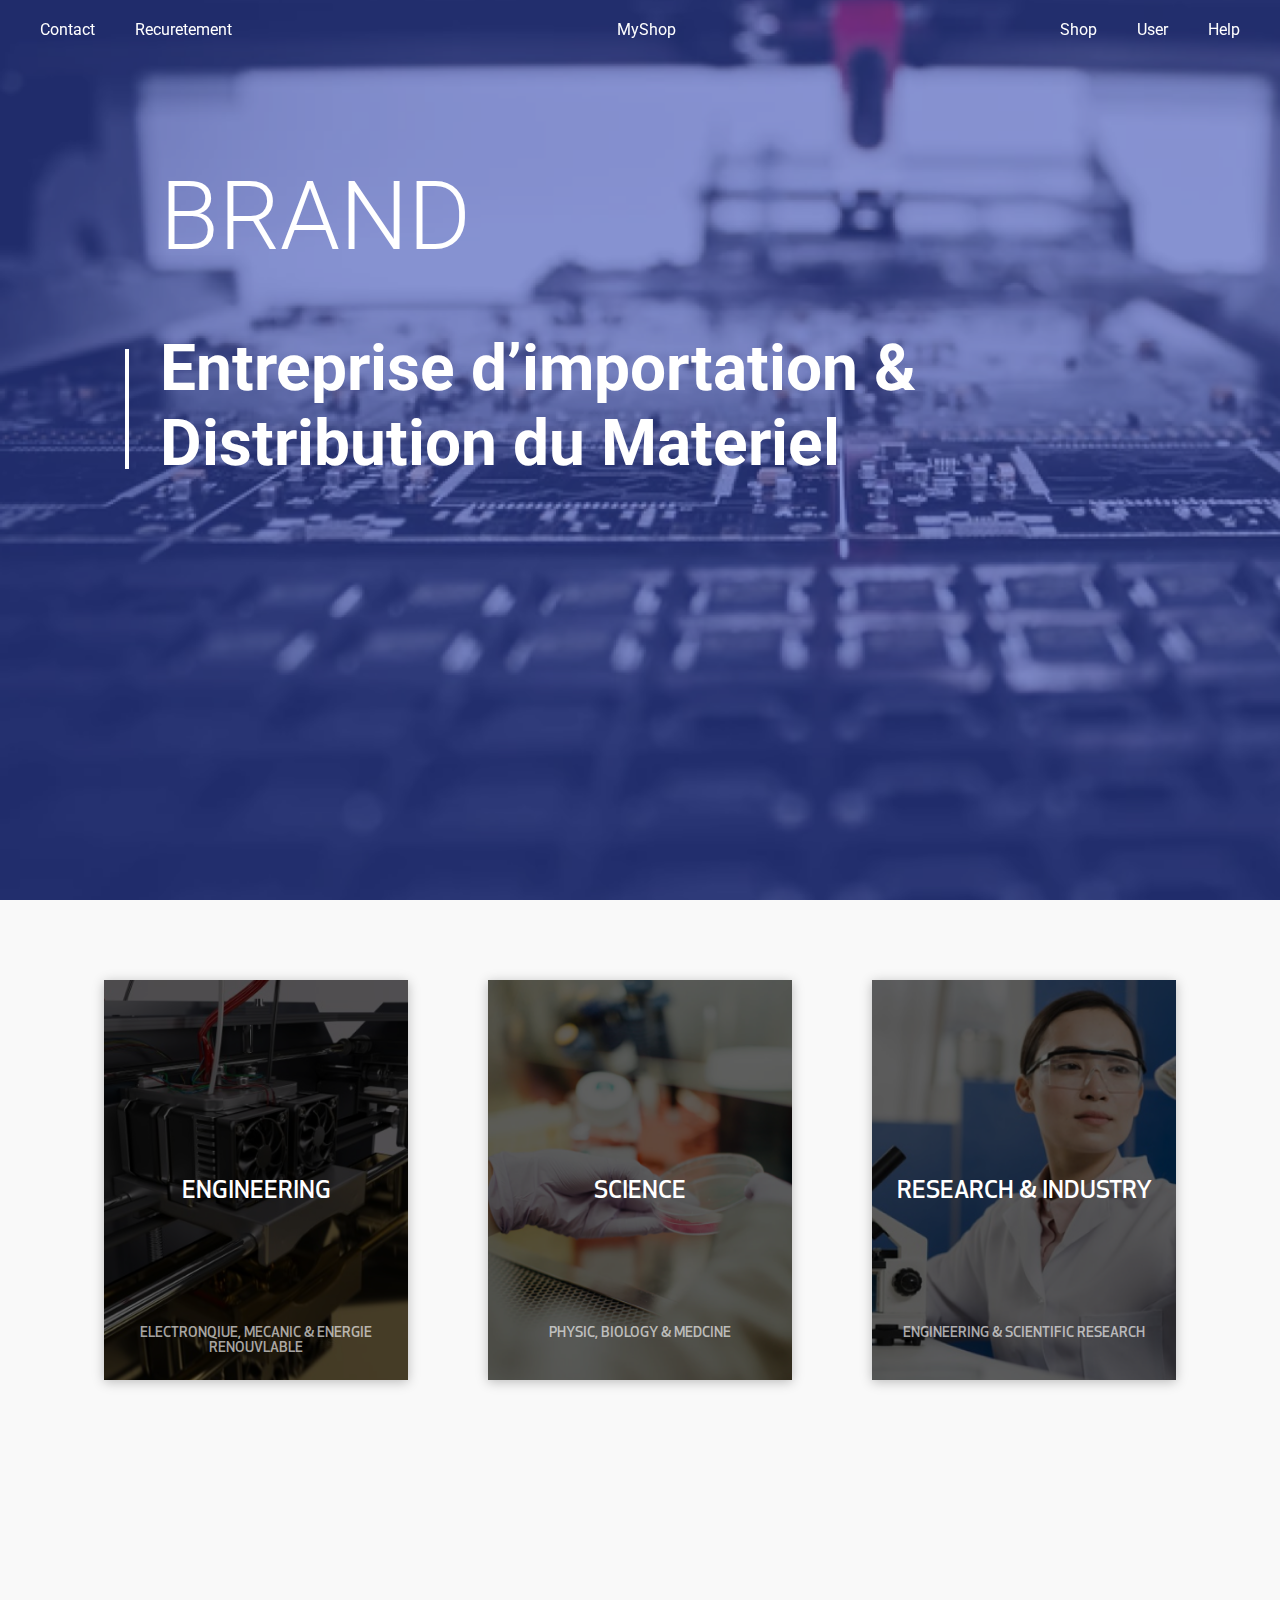
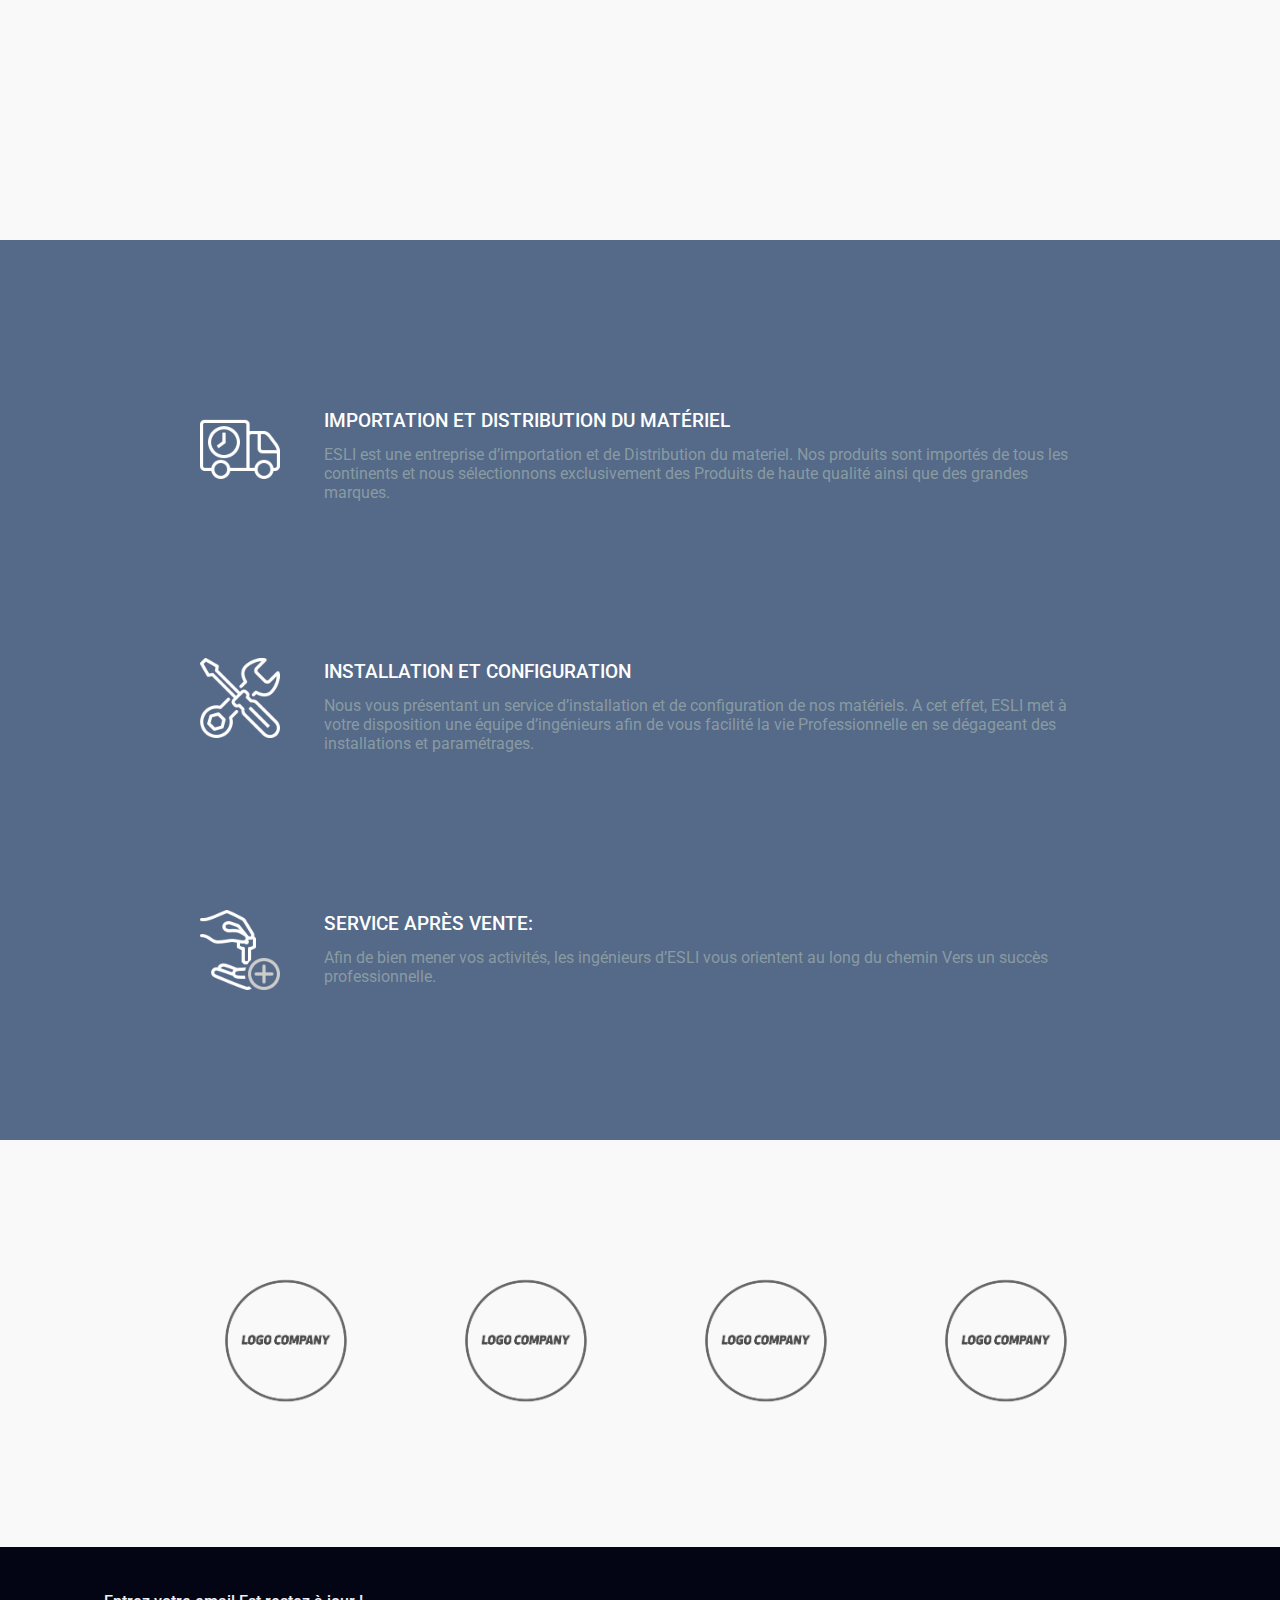
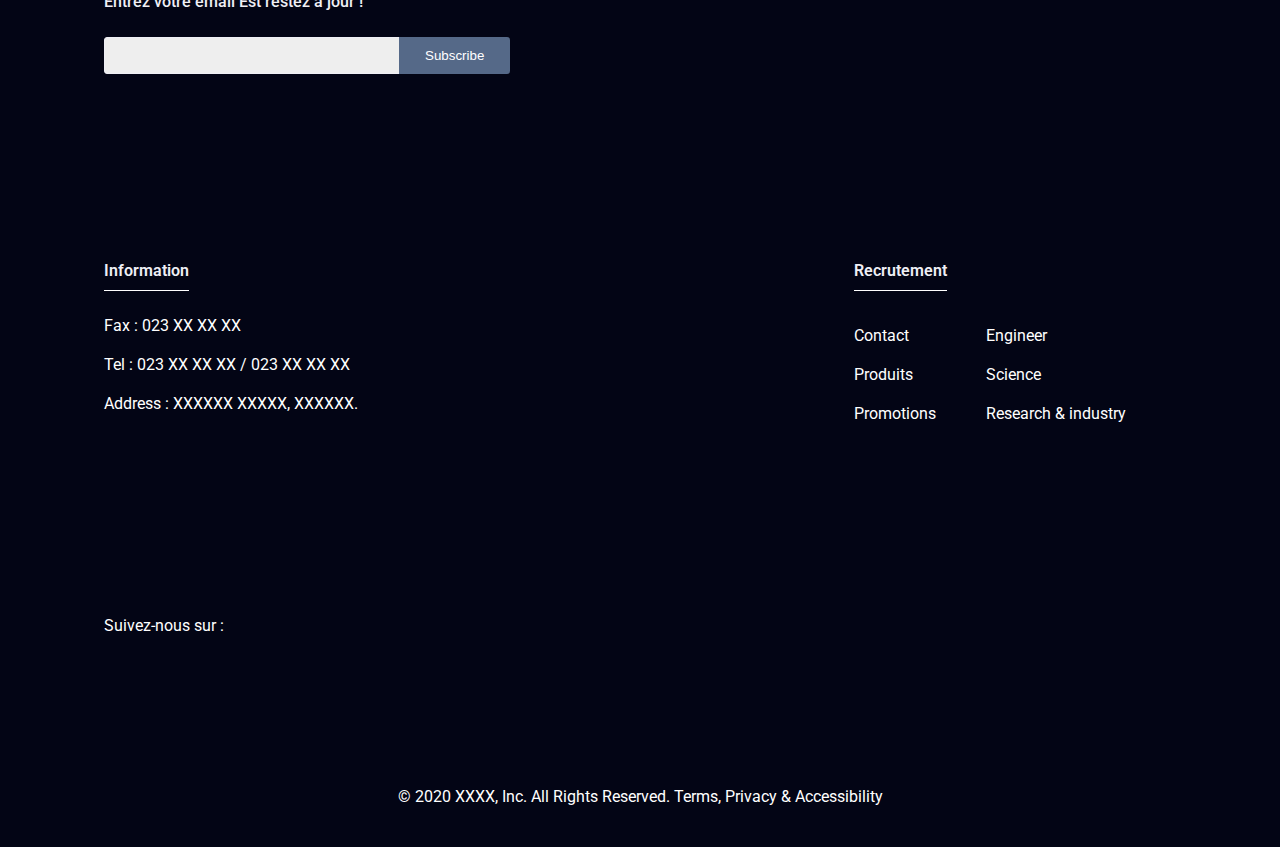
<file: index.html>
<!DOCTYPE html>
<html lang="en">
  <head>
    <meta charset="UTF-8" />
    <meta name="viewport" content="width=device-width, initial-scale=1.0" />
    <link rel="stylesheet" href="css/nav.css" />
    <link rel="stylesheet" href="css/footer.css" />
    <link rel="stylesheet" href="css/main.css" />
    <link rel="stylesheet" href="css/home.css" />
    <title>myShop | Home</title>
  </head>
  <body>
    <header id="header" class="show-desktop">
      <nav>
        <ul>
          <li><a href="#">Contact</a></li>
          <li><a href="#">Recuretement</a></li>
        </ul>
      </nav>
      <div class="logo">MyShop</div>
      <nav>
        <ul>
          <li><a href="products.html">Shop</a></li>
          <li><a href="#">User</a></li>
          <li><a href="#">Help</a></li>
        </ul>
      </nav>
    </header>
    <section id="show-box">
      <div class="brand">
        <h2 class="brand-name">BRAND</h2>
        <p class="slogan">
          Entreprise d’importation & Distribution du Materiel
        </p>
      </div>
    </section>
    <main id="main">
      <section id="divisions">
        <a href="products.html" class="division-box">
          <div class="thumbnail">
            <img src="assets/images/Divsion - Engineer.png" />
          </div>
          <div class="title child">Engineering</div>
          <div class="sub-title">
            Electronqiue, mecanic & energie renouvlable
          </div>
        </a>
        <a href="products.html" class="division-box">
          <div class="thumbnail">
            <img src="assets/images/Divsion - Science.png" />
          </div>
          <div class="title">Science</div>
          <div class="sub-title">Physic, biology & Medcine</div>
        </a>
        <a href="products.html" class="division-box">
          <div class="thumbnail">
            <img src="assets/images/Divsion - Research.png" alt="" />
          </div>
          <div class="title">Research & INDUSTRY</div>
          <div class="sub-title">Engineering & scientific research</div>
        </a>
      </section>
      <section id="missions">
        <div class="boxes">
          <div class="box">
            <div class="prefix">
              <img src="assets/icons/icons8-delivery-100.png" alt="" />
            </div>
            <div class="body">
              <h3 class="title">Importation et Distribution du matériel</h3>
              <p class="text-body show-desktop">
                ESLI est une entreprise d’importation et de Distribution du
                materiel. Nos produits sont importés de tous les continents et
                nous sélectionnons exclusivement des Produits de haute qualité
                ainsi que des grandes marques.
              </p>
            </div>
          </div>
          <div class="box">
            <div class="prefix">
              <img src="assets/icons/icons8-maintenance-100.png" alt="" />
            </div>
            <div class="body">
              <h3 class="title">Installation et Configuration</h3>
              <p class="text-body show-desktop">
                Nous vous présentant un service d’installation et de
                configuration de nos matériels. A cet effet, ESLI met à votre
                disposition une équipe d’ingénieurs afin de vous facilité la vie
                Professionnelle en se dégageant des installations et
                paramétrages.
              </p>
            </div>
          </div>
          <div class="box">
            <div class="prefix">
              <img src="assets/icons/icons8-lease-100.png" />
            </div>
            <div class="body">
              <h3 class="title">Service après vente:</h3>
              <p class="text-body show-desktop">
                Afin de bien mener vos activités, les ingénieurs d’ESLI vous
                orientent au long du chemin Vers un succès professionnelle.
              </p>
            </div>
          </div>
        </div>
      </section>
      <section id="sponsors">
        <div class="boxes">
          <img src="assets/images/Company.png" />
          <img src="assets/images/Company.png" />
          <img src="assets/images/Company.png" />
          <img src="assets/images/Company.png" />
        </div>
      </section>
    </main>
    <footer id="footer">
      <div class="wrapper">
        <div class="email-contact">
          <p>
            Entrez votre email Est restez à jour !
          </p>
          <form>
            <input type="text" />
            <button type="submit">Subscribe</button>
          </form>
        </div>
        <div class="bottom-footer">
          <div class="information">
            <p class="title">Information</p>
            <ul>
              <li>Fax : 023 XX XX XX</li>
              <li>Tel : 023 XX XX XX / 023 XX XX XX<lip>
              <li>
                Address : XXXXXX XXXXX, XXXXXX.
              </li>
            </ul>
          </div>
          <div class="products">
            <p class="title">Recrutement</p>
            <div class="links">
              <ul>
                <li><a>Contact</a></li>
                <li><a>Produits</a></li>
                <li><a>Promotions</a></li>
              </ul>
              <ul>
                <li>
                  <a>Engineer</a>
                </li>
                <li><a>Science</a></li>
                <li><a>Research & industry</a></li>
              </ul>
            </div>
          </div>
        </div>
        <div class="social-network">
          <p>Suivez-nous sur :</p>
        </div>
        <p class="copyright">
          © 2020 XXXX, Inc. All Rights Reserved. Terms, Privacy & Accessibility
        </p>
      </div>
    </footer>
    <section class="bottom-navbar show-mobile">
      <nav>
        <ul>
          <li>
            <a href="#"><img src="assets/icons/clarity_user-line.png" /></a>
          </li>
          <li>
            <a href="#"><img src="assets/icons/carbon_shopping-cart.png" /></a>
          </li>
          <li>
            <a href="#"><img src="assets/icons/clarity_help-line.png" /></a>
          </li>
        </ul>
      </nav>
    </section>
    <script src="js/app.js"></script>
  </body>
</html>
</file>
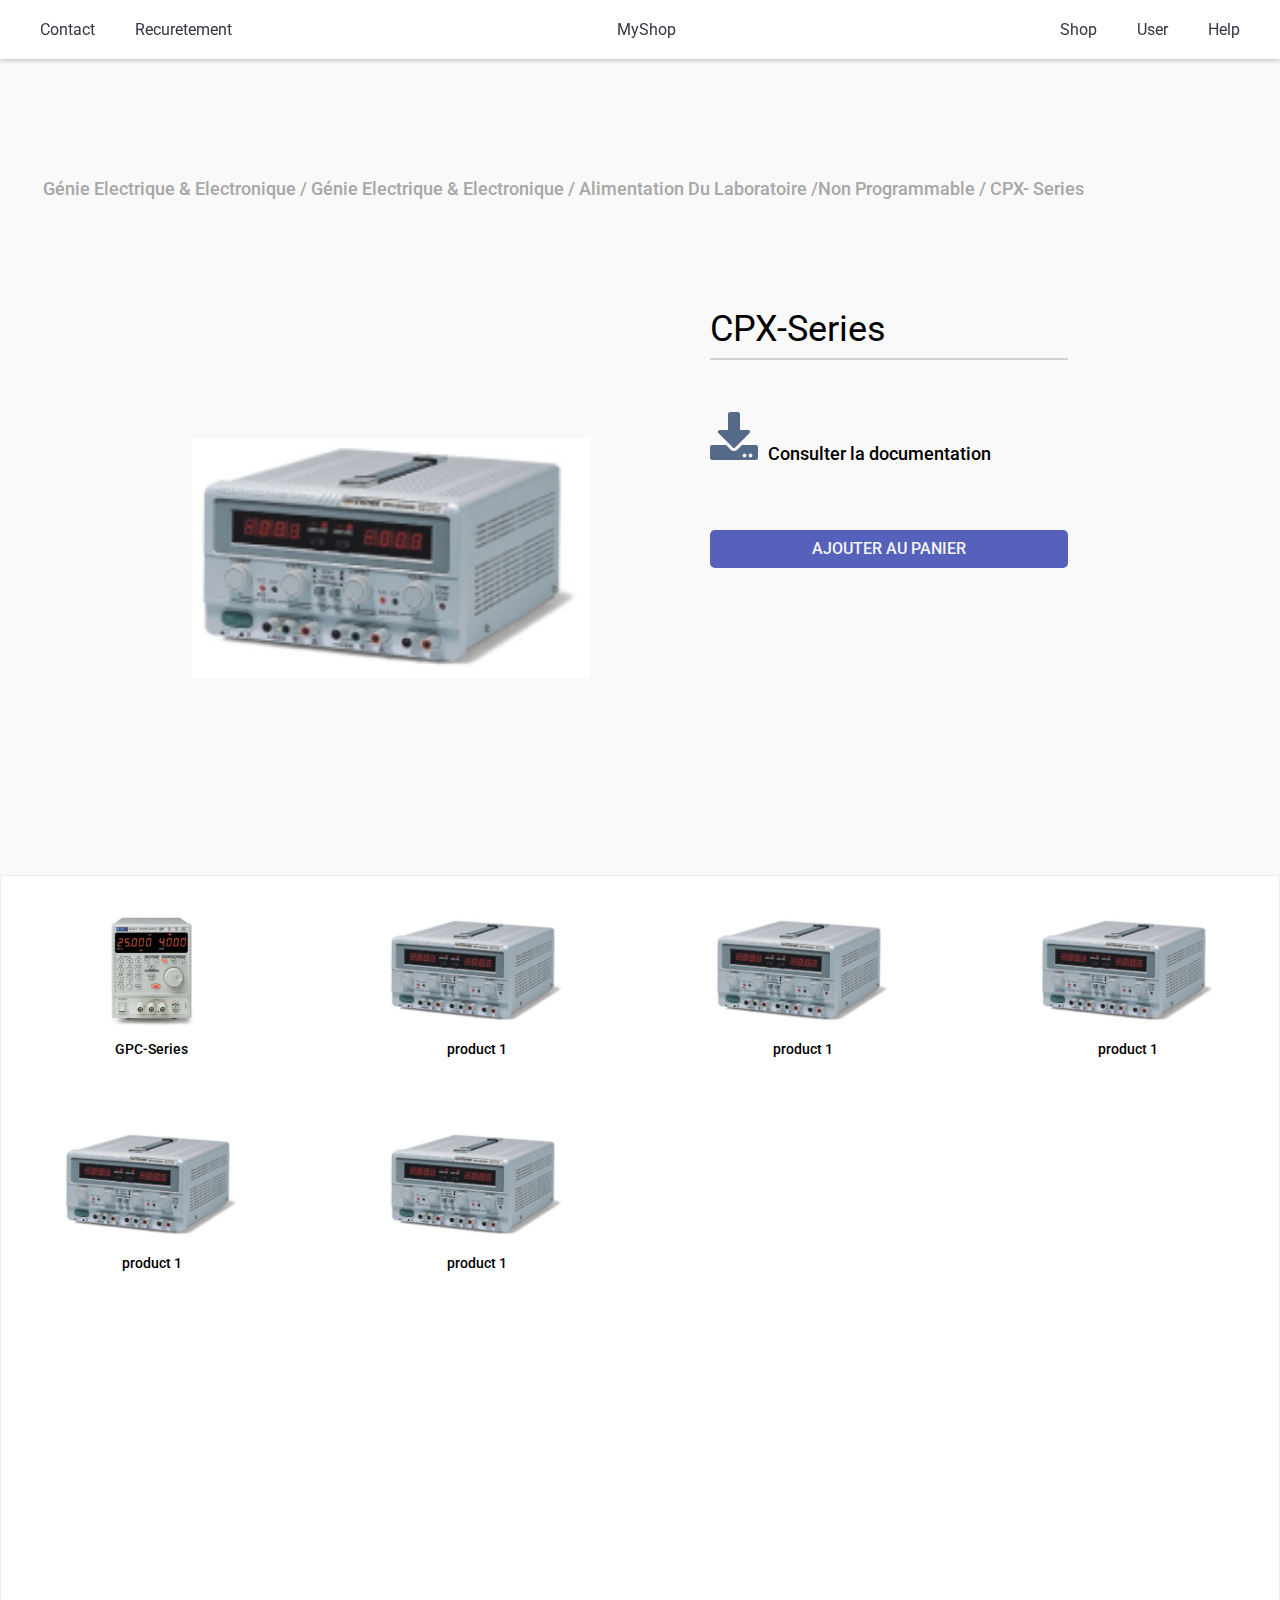
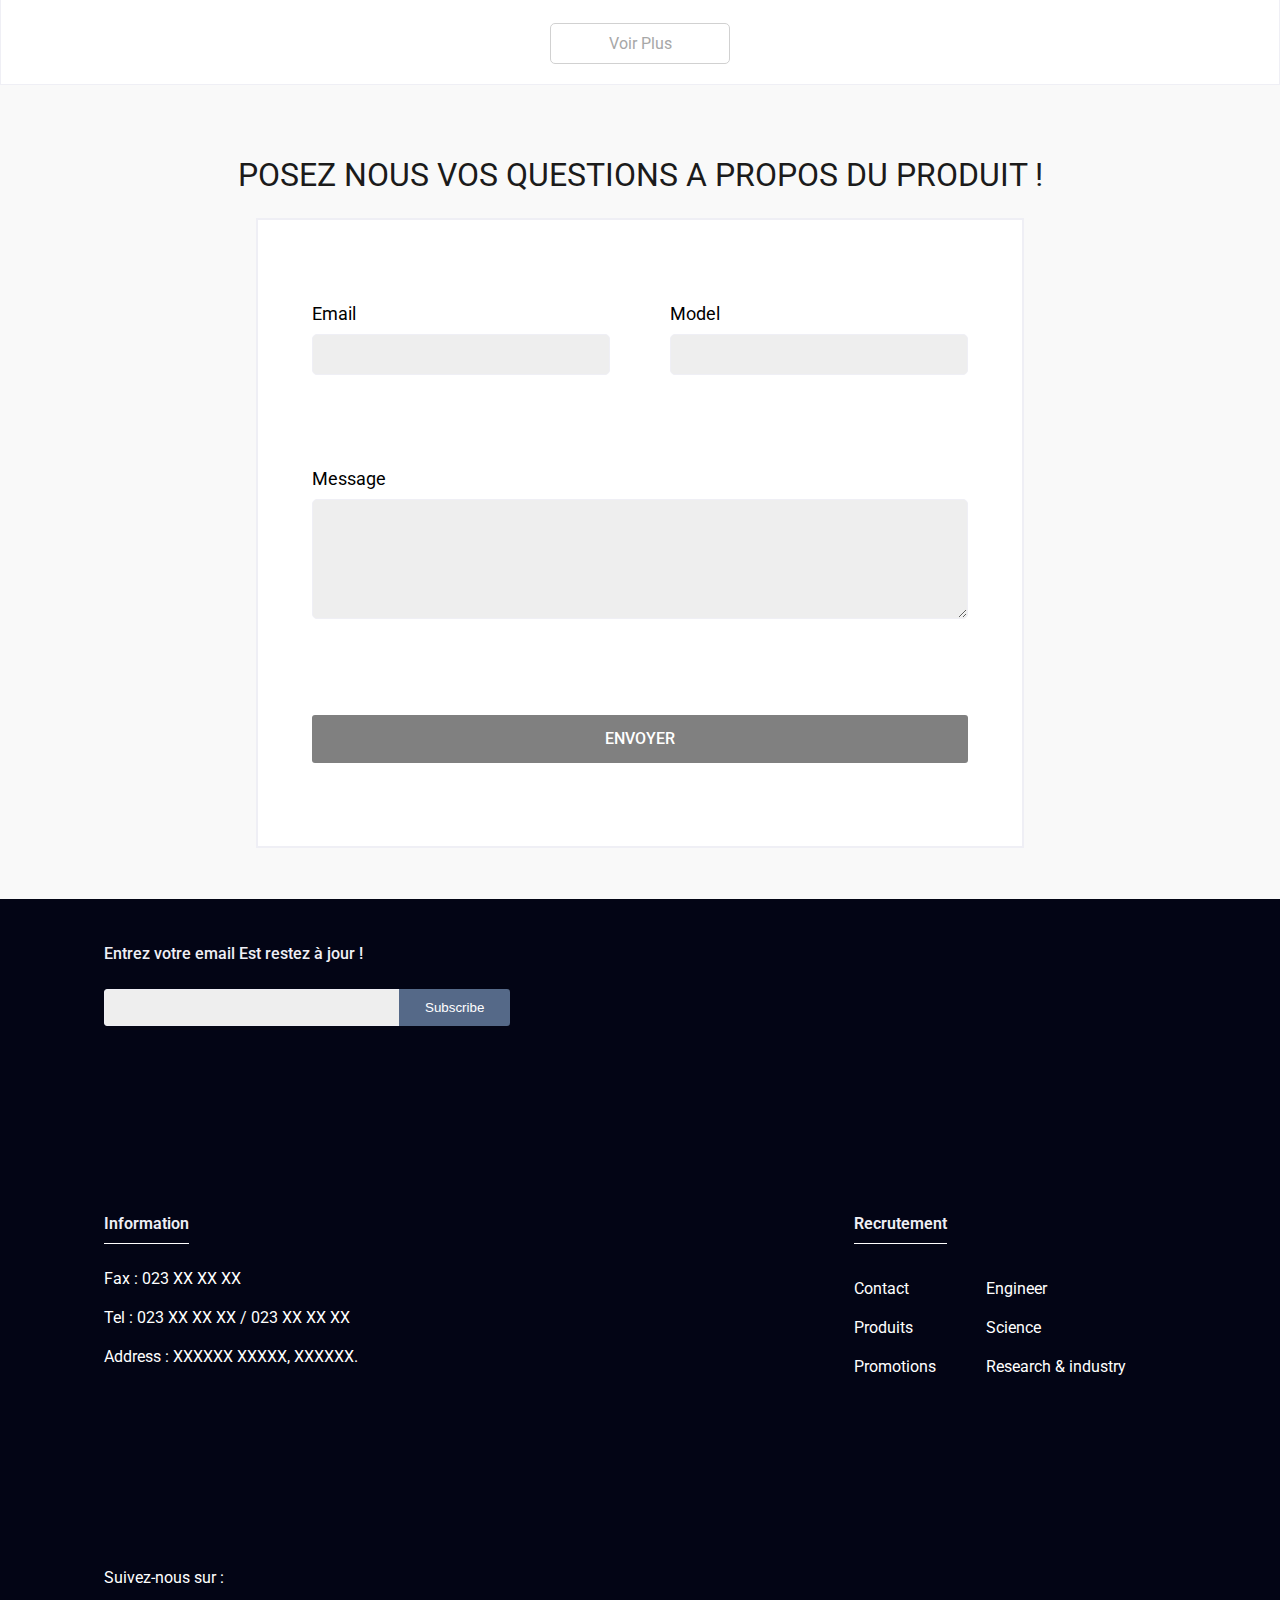
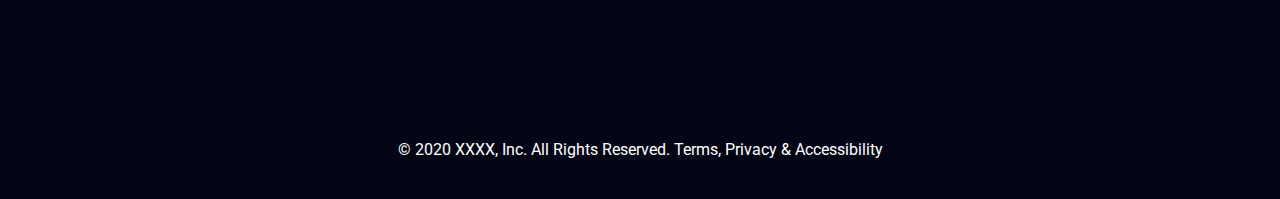
<file: product.html>
<!DOCTYPE html>
<html lang="en">
  <head>
    <meta charset="UTF-8" />
    <meta name="viewport" content="width=device-width, initial-scale=1.0" />
    <link rel="stylesheet" href="css/nav.css" />
    <link rel="stylesheet" href="css/footer.css" />
    <link rel="stylesheet" href="css/main.css" />
    <link rel="stylesheet" href="css/product.css" />
    <title>myShop | Home</title>
  </head>
  <body>
    <header id="header" class="show-desktop scrolled">
      <nav>
        <ul>
          <li><a href="#">Contact</a></li>
          <li><a href="#">Recuretement</a></li>
        </ul>
      </nav>
      <a class="logo" href="index.html">MyShop</a>
      <nav>
        <ul>
          <li><a href="#">Shop</a></li>
          <li><a href="#">User</a></li>
          <li><a href="#">Help</a></li>
        </ul>
      </nav>
    </header>
    <main>
      <p id="router">
        Génie Electrique & Electronique / Génie Electrique & Electronique /
        Alimentation du laboratoire /Non Programmable / CPX- Series
      </p>
      <section id="product">
        <div class="thumbnail">
          <img src="assets/images/image1.png" />
        </div>
        <div class="body">
          <div class="title">CPX-Series</div>
          <div class="link">
            <a href="#"
              ><img
                src="assets/icons/download_icon.png"
                style="width: 48px; height: 48px;"
            /></a>
            <p>Consulter la documentation</p>
          </div>
          <a class="btn btn-accent">Ajouter au Panier</a>
        </div>
      </section>
      <section id="products">
        <div class="boxes">
          <div class="box">
            <div class="box-thumbnail">
              <img src="assets/images/image 10.png" />
            </div>
            <div class="box-title">
              GPC-Series
            </div>
          </div>
          <div class="box">
            <div class="box-thumbnail">
              <img src="assets/images/image1.png" />
            </div>
            <div class="box-title">
              product 1
            </div>
          </div>
          <div class="box">
            <div class="box-thumbnail">
              <img src="assets/images/image1.png" />
            </div>
            <div class="box-title">
              product 1
            </div>
          </div>
          <div class="box">
            <div class="box-thumbnail">
              <img src="assets/images/image1.png" />
            </div>
            <div class="box-title">
              product 1
            </div>
          </div>
          <div class="box">
            <div class="box-thumbnail">
              <img src="assets/images/image1.png" />
            </div>
            <div class="box-title">
              product 1
            </div>
          </div>
          <div class="box">
            <div class="box-thumbnail">
              <img src="assets/images/image1.png" />
            </div>
            <div class="box-title">
              product 1
            </div>
          </div>
        </div>
        <a class="btn btn-green">Voir Plus</a>
      </section>

      <section id="ask-product">
        <p class="title">Posez Nous vos QUESTIONs A PROPOS DU PRODUIT !</p>
        <form>
          <div class="col-2">
            <div class="form-group">
              <label for="email">Email</label>
              <input
                type="email"
                name="email"
                class="form-control"
                autocomplete="email"
              />
            </div>
            <div class="form-group">
              <label for="model">Model</label>
              <input type="text" name="model" class="form-control" />
            </div>
          </div>
          <div class="form-group">
            <label for="email">Message</label>
            <textarea
              class="form-control"
              name="message"
              minlength="120"
            ></textarea>
          </div>
          <a class="btn btn-accent">Envoyer</a>
        </form>
      </section>
    </main>
    <footer id="footer">
      <div class="wrapper">
        <div class="email-contact">
          <p>
            Entrez votre email Est restez à jour !
          </p>
          <form>
            <input type="text" />
            <button type="submit">Subscribe</button>
          </form>
        </div>
        <div class="bottom-footer">
          <div class="information">
            <p class="title">Information</p>
            <ul>
              <li>Fax : 023 XX XX XX</li>
              <li>Tel : 023 XX XX XX / 023 XX XX XX<lip>
              <li>
                Address : XXXXXX XXXXX, XXXXXX.
              </li>
            </ul>
          </div>
          <div class="products">
            <p class="title">Recrutement</p>
            <div class="links">
              <ul>
                <li><a>Contact</a></li>
                <li><a>Produits</a></li>
                <li><a>Promotions</a></li>
              </ul>
              <ul>
                <li>
                  <a>Engineer</a>
                </li>
                <li><a>Science</a></li>
                <li><a>Research & industry</a></li>
              </ul>
            </div>
          </div>
        </div>
        <div class="social-network">
          <p>Suivez-nous sur :</p>
        </div>
        <p class="copyright">
          © 2020 XXXX, Inc. All Rights Reserved. Terms, Privacy & Accessibility
        </p>
      </div>
    </footer>
    <section class="bottom-navbar show-mobile">
      <nav>
        <ul>
          <li>
            <a href="#"><img src="assets/icons/clarity_user-line.png" /></a>
          </li>
          <li>
            <a href="#"><img src="assets/icons/carbon_shopping-cart.png" /></a>
          </li>
          <li>
            <a href="#"><img src="assets/icons/clarity_help-line.png" /></a>
          </li>
        </ul>
      </nav>
    </section>
    <!-- <script src="js/app.js"></script> -->
  </body>
</html>
</file>
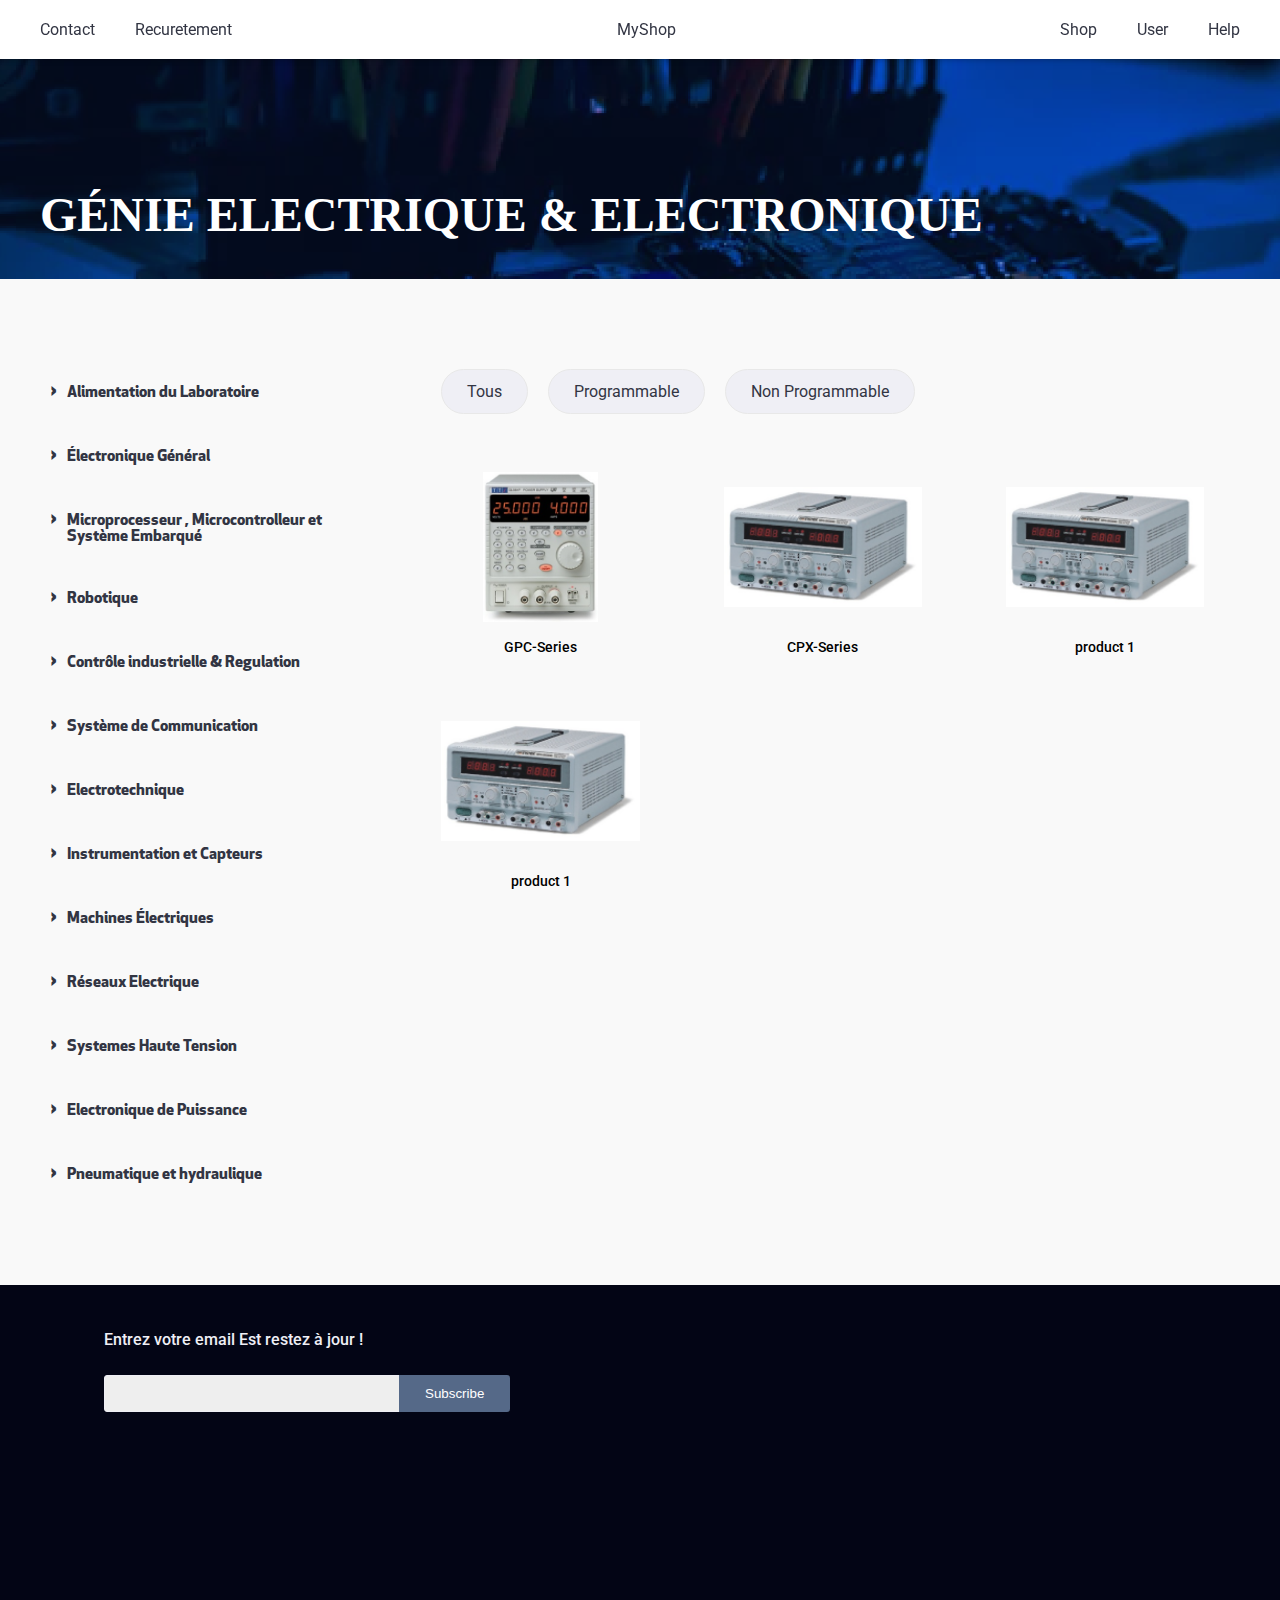
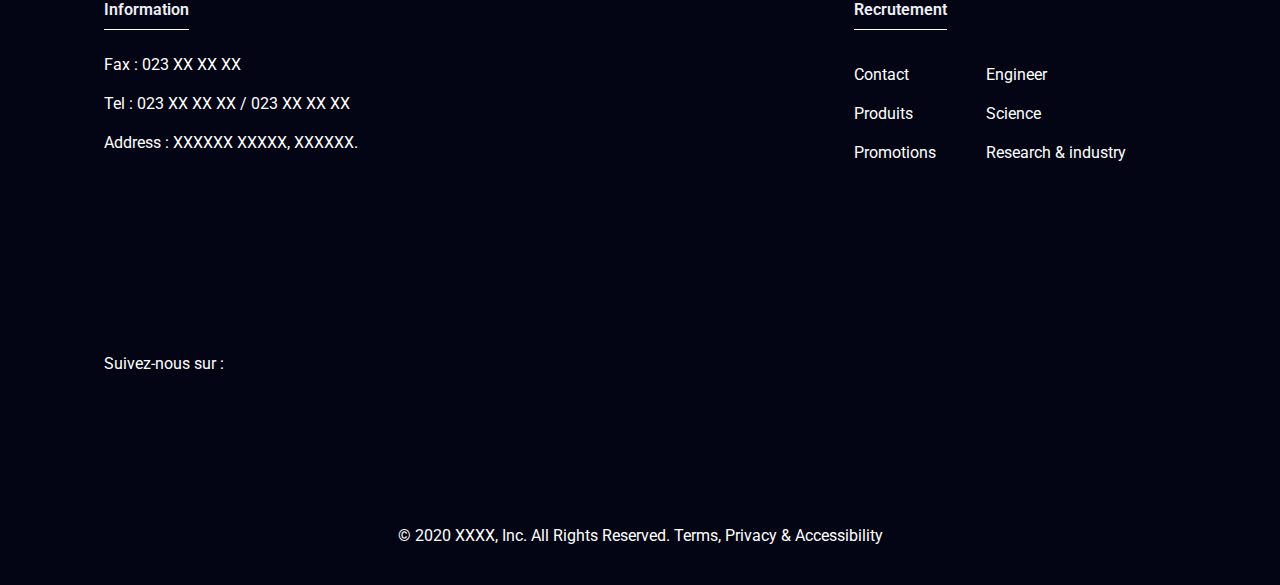
<file: products.html>
<!DOCTYPE html>
<html lang="en">
  <head>
    <meta charset="UTF-8" />
    <meta name="viewport" content="width=device-width, initial-scale=1.0" />
    <link rel="stylesheet" href="css/nav.css" />
    <link rel="stylesheet" href="css/footer.css" />
    <link rel="stylesheet" href="css/main.css" />
    <link rel="stylesheet" href="css/products.css" />
    <title>Products | Page</title>
  </head>
  <body>
    <header id="header" class="show-desktop scrolled">
      <nav>
        <ul>
          <li><a href="#">Contact</a></li>
          <li><a href="#">Recuretement</a></li>
        </ul>
      </nav>
      <a class="logo" href="index.html">MyShop</a>
      <nav>
        <ul>
          <li><a href="#">Shop</a></li>
          <li><a href="#">User</a></li>
          <li><a href="#">Help</a></li>
        </ul>
      </nav>
    </header>
    <section id="show-box">
      <h3>Génie Electrique & Electronique</h3>
    </section>
    <main>
      <aside>
        <ul>
          <li>
            <a id="menu1">Alimentation du Laboratoire</a>
            <ul class="hidden" id="sub1">
              <li class="active">
                <a href="#">Analyseurs</a>
              </li>
              <li>
                <a href="#">Fréquencemètre</a>
              </li>
              <li>
                <a href="#">Multimètre</a>
              </li>
            </ul>
          </li>
          <li>
            <a href="#">Électronique Général</a>
          </li>
          <li>
            <a href="#"
              >Microprocesseur , Microcontrolleur et Système Embarqué</a
            >
          </li>
          <li><a href="#">Robotique</a></li>
          <li><a href="#">Contrôle industrielle & Regulation</a></li>
          <li><a href="#">Système de Communication</a></li>
          <li><a href="#">Electrotechnique</a></li>
          <li><a href="#">Instrumentation et Capteurs</a></li>
          <li><a href="#">Machines Électriques</a></li>
          <li><a href="#">Réseaux Electrique</a></li>
          <li><a href="#">Systemes Haute Tension</a></li>
          <li><a href="#">Electronique de Puissance</a></li>
          <li><a href="#">Pneumatique et hydraulique</a></li>
        </ul>
      </aside>
      <section id="products">
        <div class="filters">
          <a class="filter" href="#">
            Tous
          </a>
          <a class="filter" href="#">
            Programmable
          </a>
          <a class="filter" href="#">
            Non Programmable
          </a>
        </div>
        <div class="boxes">
          <a class="box" href="product.html">
            <div class="box-thumbnail">
              <img src="assets/images/image 10.png" />
            </div>
            <div class="box-title">
              GPC-Series
            </div>
          </a>
          <a class="box" href="product.html">
            <div class="box-thumbnail">
              <img src="assets/images/image1.png" />
            </div>
            <div class="box-title">
              CPX-Series
            </div>
          </a>
          <a class="box" href="product.html">
            <div class="box-thumbnail">
              <img src="assets/images/image1.png" />
            </div>
            <div class="box-title">
              product 1
            </div>
          </a>
          <a class="box" href="product.html">
            <div class="box-thumbnail">
              <img src="assets/images/image1.png" />
            </div>
            <div class="box-title">
              product 1
            </div>
          </a>
        </div>
      </section>
    </main>
    <footer id="footer">
      <div class="wrapper">
        <div class="email-contact">
          <p>
            Entrez votre email Est restez à jour !
          </p>
          <form>
            <input type="text" />
            <button type="submit">Subscribe</button>
          </form>
        </div>
        <div class="bottom-footer">
          <div class="information">
            <p class="title">Information</p>
            <ul>
              <li>Fax : 023 XX XX XX</li>
              <li>Tel : 023 XX XX XX / 023 XX XX XX<lip>
              <li>
                Address : XXXXXX XXXXX, XXXXXX.
              </li>
            </ul>
          </div>
          <div class="products">
            <p class="title">Recrutement</p>
            <div class="links">
              <ul>
                <li><a>Contact</a></li>
                <li><a>Produits</a></li>
                <li><a>Promotions</a></li>
              </ul>
              <ul>
                <li>
                  <a>Engineer</a>
                </li>
                <li><a>Science</a></li>
                <li><a>Research & industry</a></li>
              </ul>
            </div>
          </div>
        </div>
        <div class="social-network">
          <p>Suivez-nous sur :</p>
        </div>
        <p class="copyright">
          © 2020 XXXX, Inc. All Rights Reserved. Terms, Privacy & Accessibility
        </p>
      </div>
    </footer>
    <section class="bottom-navbar show-mobile">
      <nav>
        <ul>
          <li><a href="#">Home</a></li>
          <li><a href="#">User</a></li>
          <li><a href="#">Shop</a></li>
          <li><a href="#">Menu</a></li>
        </ul>
      </nav>
    </section>
    <script src="js/app.js"></script>
  </body>
</html>
</file>
<file: css/nav.css>
header {
  padding: 20px;
  background-color: #ffffff;
  position: fixed;
  width: 100%;
  display: flex;
  flex-direction: row;
  justify-content: space-between;
  box-shadow: 0px 1px 5px 0px rgba(0, 0, 0, 0.25);
  z-index: 10;
}

.bottom-navbar {
  position: fixed;
  width: 100%;
  padding: 15px;
  bottom: 0;
  margin: 0;
  background-color: #3649b3;
  z-index: 10;
}

.bottom-navbar nav {
  height: 100%;
}

.bottom-navbar ul {
  display: flex;
  flex-direction: row;
  justify-content: space-between;
  align-items: center;
  height: inherit;
}

.bottom-navbar ul li {
  margin: 0 10px;
}

.bottom-navbar ul li a {
  color: white;
}

@media only screen and (min-width: 758px) {
  /* Header */
  header {
    background-color: transparent;
    color: white;
    box-shadow: none;
  }

  .scrolled {
    background-color: #fff !important;
    color: var(--dark-color);
    transition: background-color 200ms linear;
    box-shadow: 0px 1px 5px 0px rgba(0, 0, 0, 0.25);
  }

  .scrolled ul li a {
    color: var(--dark-color);
  }

  ul li a {
    color: white;
  }

  #header nav ul {
    display: flex;
    flex-direction: row;
  }
  #header nav ul li {
    margin: 0 20px;
  }
}
</file>
<file: css/footer.css>
/* Footer */
footer {
  background-color: var(--footer-color);
  color: white;
}

footer .wrapper {
  min-height: 100vh;
  width: 90%;
  margin: 0 auto;
  padding: 40px;
  display: flex;
  flex-direction: column;
  flex-wrap: nowrap;
  justify-content: space-between;
}

.email-contact p {
  line-height: 30px;
  font-weight: 500;
  color: var(--border-color);
  font-size: 1rem;
  padding-bottom: 10px;
}

.email-contact form {
  display: flex;
  flex-wrap: nowrap;
  flex-direction: row;
}

.email-contact form input {
  width: 300px;
  padding: 10px;
  background-color: var(--text-decoration-bg-color);
  border: 1px solid var(--border-color);
  border-radius: 3px;
  margin: 10px 0;
}

.email-contact form button {
  width: 111.38px;
  margin: 10px 0;
  background: #556988;
  border-radius: 0px 3px 3px 0px;
  color: white;
  border: none;
  margin-left: -5px;
}

/* links & information */

footer .bottom-footer {
  display: flex;
  flex-direction: column;
  justify-content: space-between;
}

footer .bottom-footer div {
  margin: 10px 0;
}

footer .bottom-footer p {
  line-height: 30px;
  font-weight: 500;
  color: var(--border-color);
}

footer .bottom-footer .title {
  padding: 10px 0;
  font-weight: 600;
  position: relative;
  width: fit-content;
}

footer .bottom-footer .title::after {
  content: "";
  position: absolute;
  width: 100%;
  height: 1px;
  bottom: 5px;
  left: 0;
  background-color: white;
}

footer .links {
  display: flex;
  flex-direction: row;
}

footer .links ul {
  margin: 0 50px 0 0;
}

footer ul li {
  margin: 20px 0;
}

.copyright {
  text-align: center;
}

@media only screen and (min-width: 758px) {
  footer .bottom-footer {
    display: flex;
    flex-direction: row;
    justify-content: space-between;
  }
}
</file>
<file: css/main.css>
/* Fonts */
@import "fonts.css";

@import url("https://fonts.googleapis.com/css2?family=Roboto:ital,wght@0,100;0,300;0,400;0,500;0,700;0,900;1,100;1,300;1,400;1,500;1,700;1,900&display=swap");

/* Variables */
:root {
  --primary-color: #1219cd;
  --primary-r1-color: #090ea6;
  --accent-color: #5561bb;
  --dark-color: #323543;
  --footer-color: #030515;
  --green-color: #76a184;
  --bg-color: #f4f4f4;
  --text-decoration-bg-color: #eeeeee;
  --border-color: #efeff5;
}

/* Default style */

.show-mobile {
  display: block;
}

.show-desktop {
  display: none;
}

.hidden {
  display: none;
}

.show {
  display: block;
}

.text-align-center {
  text-align: center;
}

section {
  margin: 20px 0;
}

img {
  width: 100%;
}

a {
  text-decoration: none;
  cursor: pointer;
  color: var(--dark-color);
}

li:hover a:hover {
  color: inherit;
  opacity: 0.7;
}

ul {
  list-style: none;
}

.btn {
  padding: 20px;
  border: none;
  border-radius: 5px;
  width: 100%;
  cursor: pointer;
  text-align: center;
}

.btn-accent {
  color: white;
  background-color: var(--accent-color);
}

.btn-green {
  color: white;
  background-color: var(--green-color);
}

.show-mobile {
  display: block;
}

.show-desktop {
  display: none;
}

.form-control {
  width: 100%;
  padding: 10px;
  background-color: var(--text-decoration-bg-color);
  border: 1px solid var(--border-color);
  border-radius: 5px;
  margin: 10px 0;
}

.col-2 {
  display: grid;
  grid-template-columns: 1fr;
}

/* Main style */
* {
  margin: 0;
  padding: 0;
  box-sizing: border-box;
}

body {
  font-family: "Roboto";
  background-color: #f9f9f9;
}

/* Desktop Size */
@media only screen and (min-width: 758px) {
  .show-mobile {
    display: none;
  }
  .show-desktop {
    display: flex;
  }
  .col-2 {
    grid-template-columns: 1fr 1fr;
    grid-gap: 60px;
  }
}
</file>
<file: css/home.css>
/* 
Section are separated by 
"===== name of section =====" comments 
*/

/*================ ShowBox Section =================*/
#show-box {
  margin-top: 0;
  min-height: 40vh;
  background-image: url("../assets/images/show_box.jpg");
  background-size: cover;
  position: relative;
}

#show-box::before {
  content: "";
  position: absolute;
  width: 100%;
  height: 100%;
  top: 0;
  left: 0;
  background-color: rgba(54, 73, 179, 0.6);
  z-index: 0;
}

#show-box .brand {
  width: 100%;
  padding: 51px;
  z-index: 1;
}

#show-box .brand .brand-name {
  color: white;
  font-size: 48px;
  font-weight: 300;
  margin-bottom: 38px;
  position: relative;
}

#show-box .brand .slogan {
  color: white;
  font-size: 24px;
  font-weight: bold;
  line-height: 28px;
  position: relative;
}

#show-box .brand .slogan:before {
  content: "";
  position: absolute;
  left: -35px;
  top: 12%;
  height: 80%;
  width: 4px;
  background-color: white;
}

/*================ Main Section =================*/
main {
  min-height: 100vh;
}

/*================ Division Section =================*/
#divisions {
  min-height: 100vh;
  padding: 60px;
  display: grid;
  grid-template-columns: repeat(auto-fit, minmax(12rem, 19rem));
  justify-content: center;
  grid-gap: 80px;
}

/* Division Box properties */
.division-box {
  height: 400px;
  box-shadow: 0px 2px 11px 0 rgba(0, 0, 0, 0.25);
  position: relative;
  cursor: pointer;
}

/* Thumbnail */
.division-box .thumbnail {
  background-color: grey;
  transition: all 300ms linear;
  height: 100%;
}

.division-box .thumbnail img {
  height: 100%;
  object-fit: cover;
}

/* Black overlay applied to the box */
.division-box:after {
  content: "";
  top: 0;
  left: 0;
  position: absolute;
  width: 100%;
  height: 100%;
  background-color: rgba(0, 0, 0, 0.62);
}

/* Hover animation */
.division-box:hover:after {
  background-color: rgba(0, 0, 0, 0.42);
}

.division-box .title {
  position: absolute;
  width: 100%;
  height: 24px;
  left: 0px;
  top: 50%;
  font-family: "ApexNew-Medium";
  text-align: center;
  font-size: 24px;
  padding: 0;
  text-transform: uppercase;
  color: #ffffff;
  z-index: 1;
}

.division-box .sub-title {
  position: absolute;
  width: 80%;
  height: 34px;
  left: 10%;
  bottom: 20px;
  color: rgba(255, 255, 255, 0.644);
  font-family: "ApexNew-Medium";
  text-align: center;
  font-size: 14px;
  text-transform: uppercase;
  z-index: 1;
}

/*================ Mission Section =================*/
#missions {
  background-color: #556988;
  height: 100vh;
}

#missions .boxes {
  width: 90%;
  max-width: 900px;
  height: inherit;
  margin: 0 auto;
  display: flex;
  flex-direction: column;
  justify-content: space-evenly;
}

#missions .boxes .box {
  display: flex;
  flex-direction: column;
  flex-wrap: nowrap;
  align-items: center;
  align-self: center;
}

#missions .boxes .prefix {
  margin: 10px;
}

#missions .boxes .prefix img {
  width: 80px;
  height: 80px;
  object-fit: contain;
}

#missions .boxes .title {
  color: rgba(255, 255, 255, 0.644);
  font-weight: 500;
  padding: 10px 0;
  font-size: 16px;
  line-height: 28px;
  text-transform: uppercase;
}

#missions .boxes .text-body {
  color: #889ba2;
  max-width: 900px;
}

/*================ Sponsors Section =================*/
#sponsors {
  padding: 50px;
}

#sponsors .boxes {
  display: grid;
  grid-template-columns: 1fr 1fr;
  width: 90%;
  margin: 0 auto;
  /* justify-content: center; */
  justify-content: space-evenly;
}

#sponsors img {
  width: 200px;
  margin: 0 20px;
}

@media only screen and (min-width: 758px) {
  /*================ Show-box Section =================*/
  #show-box {
    min-height: 100vh;
  }

  #show-box .brand {
    padding-left: 160px;
    padding-top: 160px;
  }

  #show-box .brand .brand-name {
    font-size: 96px;
    line-height: 112px;
    margin-bottom: 59px;
  }

  #show-box .brand .slogan {
    font-size: 64px;
    line-height: 75px;
  }

  /*================ Mission Section =================*/
  #missions {
    height: 100vh;
    padding: 10px 0;
  }

  #missions .boxes .box {
    flex-direction: row;
    align-items: flex-start;
    align-self: flex-start;
  }

  #missions .boxes .prefix {
    margin-right: 44px;
  }

  #missions .boxes .title {
    color: white;
    font-size: 1.2rem;
    line-height: 28px;
  }
  /*================ Sponsors Section =================*/
  #sponsors {
    padding: 50px;
  }

  #sponsors .boxes {
    grid-template-rows: 1fr;
    grid-template-columns: repeat(4, auto);
    justify-content: center;
  }
}
</file>
<file: css/product.css>
/* 
Section are separated by 
"===== name of section =====" comments 
*/

/*================ Router Section =================*/
#router {
  padding-top: 5vh;
  padding-bottom: 10vh;
  padding-left: 43px;
  font-family: "Roboto";
  font-style: normal;
  font-weight: 500;
  font-size: 18px;
  line-height: 18px;
  /* identical to box height */
  /* background-color: #efeff5; */

  text-transform: capitalize;
  color: #a7a7a7;
}

/*================ Product Section =================*/
#product {
  /* height: 60vh; */
  max-width: 70%;
  min-width: 300px;
  display: grid;
  /* margin: 0 auto; */
  margin: 30px auto;
  /* grid-template-columns: 1fr 1fr; */
  grid-template-columns: 1fr;
  grid-gap: 100px;
}

#product .body {
  height: 300px;
  padding: 20px;
  display: flex;
  flex-direction: column;
  justify-content: space-between;
}

#product .title {
  font-style: normal;
  font-weight: normal;
  font-size: 36px;
  line-height: 42px;
  color: #000000;
  position: relative;
}

#product .title:after {
  content: "";
  position: absolute;
  left: 0;
  bottom: -10px;
  height: 2px;
  width: 100%;
  background-color: #d2d2d2;
}

#product .link {
  display: flex;
  flex-direction: row;
  align-items: baseline;
}

#product .link a {
  cursor: pointer;
  padding: 0;
  margin: 0;
}

#product .link p {
  margin-left: 10px;
  font-weight: 500;
  font-size: 18px;
  line-height: 28px;

  color: #000000;
}

#product .thumbnail {
  height: 300px;
  height: 100%;
}

#product .thumbnail img {
  height: 100%;
  object-fit: contain;
}

#product .btn {
  text-transform: uppercase;
  font-weight: 500;
  font-size: 1rem;
  line-height: 28px;
  padding: 5px;
  color: #f3f3f3;
}

/*================ Recommended Products Section =================*/
#products {
  min-height: 90vh;
  margin-top: 47px;
  padding: 20px;
  display: flex;
  flex-direction: column;
  justify-content: space-between;
  background: #ffffff;
  border: 1px solid #efeff5;
}

#products .btn {
  background-color: white;
  border: 1px solid #d1d1d1;
  color: #a7a7a7;
  padding: 10px;
  margin: 0 auto;
  margin-top: 20px;
  width: 180px;
}

#products .btn {
  position: relative;
  background: none;
  z-index: 1;
  overflow: hidden;
}

#products .btn::after {
  content: "";
  position: absolute;
  width: 100%;
  height: 0%;
  bottom: 0;
  left: 0;
  z-index: -1;
  border-radius: 50% 50% 0 0;
  transition: all 800ms ease;
  background-color: var(--accent-color);
}

#products .btn:hover:after {
  height: 180%;
}

#products .btn:hover,
.btn {
  color: white;
}

#products .boxes {
  display: grid;
  grid-template-columns: repeat(auto-fit, minmax(14rem, 1fr));
  grid-gap: 4rem;
}

#products .boxes .box {
  height: 150px;
  padding: 20px;
  cursor: pointer;
}

#products .boxes .box-thumbnail {
  height: 100%;
  width: 100%;
}

#products .boxes .box-thumbnail img {
  height: 100%;
  object-fit: contain;
}

#products .box-title {
  padding-top: 15px;
  text-align: center;
  font-style: normal;
  font-weight: 500;
  font-size: 14px;
  line-height: 16px;
  color: #000000;
}

/*================ Ask About Product Section =================*/
#ask-product {
  margin: 47px 0;
  height: 80vh;
  min-height: 600px;
  display: flex;
  flex-direction: column;
  justify-content: space-evenly;
}

#ask-product .title {
  font-size: 2rem;
  padding: 20px;
  /* identical to box height */
  text-align: center;
  text-transform: uppercase;

  color: #1b1b1b;
}

#ask-product form {
  width: 60vw;
  min-width: 400px;
  height: 70vh;
  min-height: 550px;
  background-color: white;
  padding: 20px 54px;
  margin: 0 auto;
  display: flex;
  flex-direction: column;
  justify-content: space-evenly;
  border: 2px solid #efeff5;
}

.form-group {
  margin-bottom: 20px;
}

#ask-product form label {
  display: block;
  font-size: 18px;
  font-family: "Roboto";
}

#ask-product form input {
  font-size: 1rem;
  font-family: "Roboto";
}

#ask-product form textarea {
  font-size: 1rem;
  height: 120px;
  font-family: "Roboto";
}

#ask-product form .btn {
  height: 48px;
  background: grey;
  border-radius: 3px;
  font-weight: 500;
  font-size: 1rem;
  /* identical to box height */
  text-transform: uppercase;
  color: #ffffff;
  padding: 14px 0;
}

/* Desktop Size */
@media only screen and (min-width: 758px) {
  #product {
    height: 60vh;
    margin: 0 auto;
    grid-template-columns: 1fr 1fr;
  }

  #router {
    padding-top: 20vh;
  }

  #ask-product form {
    min-height: 350px;
  }
}
</file>
<file: css/products.css>
/* 
Section are separated by 
"===== name of section =====" comments 
*/

/*================ ShowBox Section =================*/
#show-box {
  margin: 0;
  width: 100%;
  height: 279px;
  background: url("/assets/images/electronic\ cover.png") center center/cover;
  position: relative;
}

#show-box:after {
  content: "";
  position: absolute;
  width: 100%;
  height: 100%;
  top: 0;
  left: 0;
  background: rgba(10, 29, 79, 0.34);
  z-index: 0;
}
#show-box h3 {
  position: absolute;
  left: 40px;
  bottom: 40px;

  font-family: Apex New;
  font-style: normal;
  font-weight: 550;
  font-size: 48px;
  line-height: 48px;
  /* identical to box height */

  text-transform: uppercase;
  color: #ffffff;

  z-index: 1;
}

/*================ Main Section =================*/
main {
  margin: 60px 0;
  display: grid;
  grid-template-columns: 1fr 2.5fr;
}

/*================ Side Menu Section =================*/
main aside ul {
  padding: 20px;
}

main aside ul li {
  padding: 20px;
}

.active {
  width: 100%;
  background: #eeeff2;
  cursor: pointer;
}

main aside ul li a {
  color: var(--dark-color);
  font-family: "ApexNew-Bold";
  font-weight: normal;
}

main aside ul li a {
  display: flex;
  flex-direction: row;
  flex-wrap: nowrap;
  align-items: baseline;
}

main aside ul li a::before {
  content: "\203A";
  font-size: 24px;
  margin: 0 10px;
}

/*================ Products Section =================*/

#products {
  padding: 20px;
  width: 90%;
  margin: 0 auto;
}

#products .boxes {
  margin-top: 38px;
}

#products .box:hover > .box-title {
  color: #556988;
}

/* Filters */
#products .filters {
  display: flex;
  flex-direction: row;
  flex-wrap: wrap;
}

#products .filter {
  margin: 10px;
  padding: 12px 25px;
  color: var(--dark-color);
  background: #efeff5;
  border: 1px solid #e8e8e8;
  box-sizing: border-box;
  border-radius: 30px;
  transition: all 400ms ease;
}

#products .filter:hover {
  background-color: #556988;
  border: 1px solid rgba(0, 0, 0, 0);
  color: white;
}

/* Product Box */
#products .boxes {
  display: grid;
  grid-template-columns: repeat(auto-fit, minmax(10rem, 1fr));
  grid-gap: 4rem;
}

#products .box {
  height: 150px;
  margin: 10px;
  cursor: pointer;
}

#products .box-thumbnail {
  height: 100%;
}

#products .box-thumbnail img {
  object-fit: contain;
  height: 100%;
}

#products .box-title {
  margin-top: 17px;
  text-align: center;
  font-style: normal;
  font-weight: 500;
  font-size: 14px;
  line-height: 16px;
  color: #000000;
}
</file>
